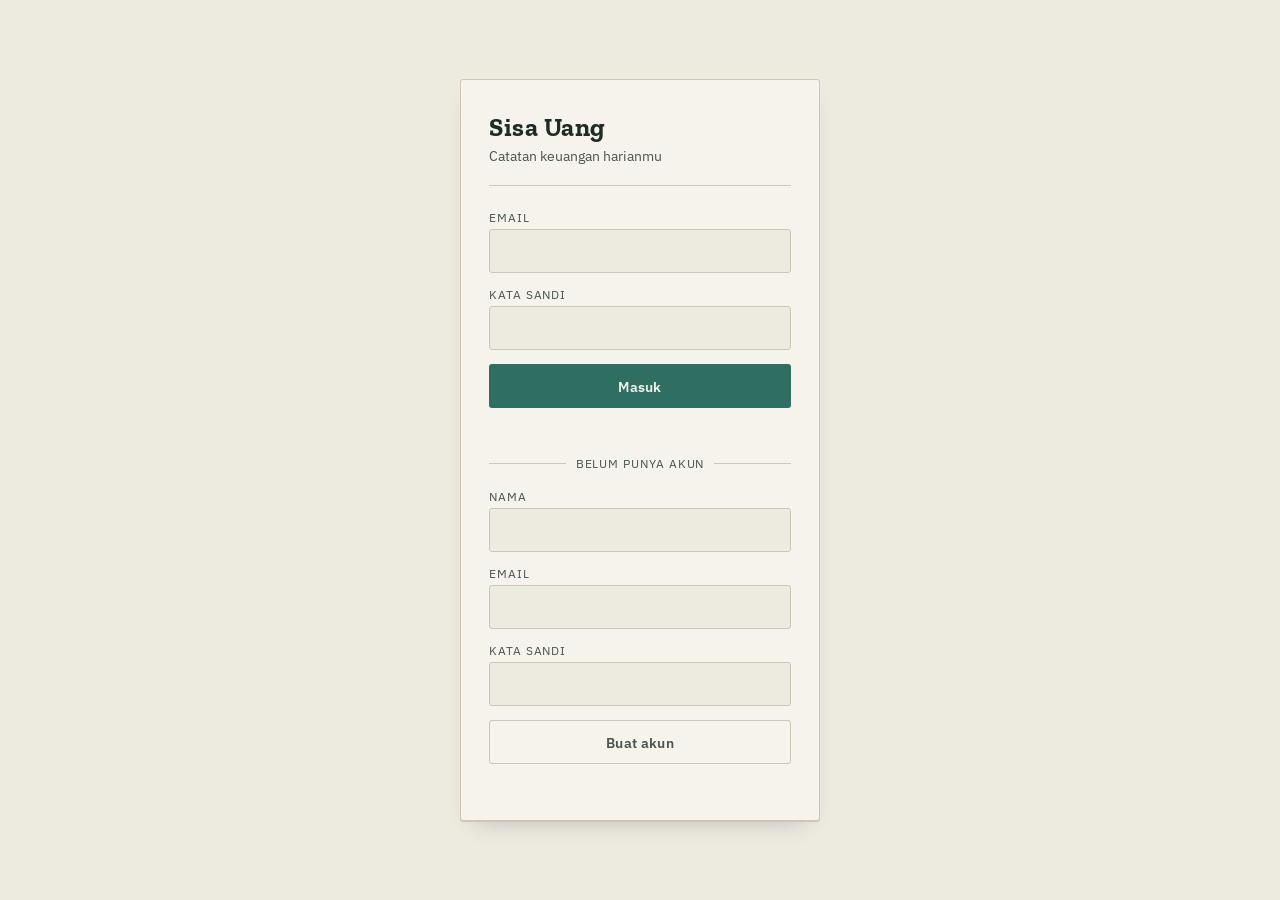
<file: web/index.html>
<!DOCTYPE html>
<html lang="id">
<head>
    <meta charset="UTF-8">
    <meta name="viewport" content="width=device-width, initial-scale=1">
    <title>Sisa Uang</title>
    <link rel="stylesheet" href="style.css">
</head>
<body class="auth-page">
    <div class="passbook">
        <h1 class="passbook-title">Sisa Uang</h1>
        <p class="passbook-subtitle">Catatan keuangan harianmu</p>

        <form id="login-form">
            <div class="field">
                <label for="login-email">Email</label>
                <input type="email" id="login-email" required>
            </div>
            <div class="field">
                <label for="login-password">Kata sandi</label>
                <input type="password" id="login-password" required>
            </div>
            <button type="submit">Masuk</button>
            <p id="login-error" class="error"></p>
        </form>

        <div class="auth-divider">Belum punya akun</div>

        <form id="register-form">
            <div class="field">
                <label for="register-name">Nama</label>
                <input type="text" id="register-name" required>
            </div>
            <div class="field">
                <label for="register-email">Email</label>
                <input type="email" id="register-email" required>
            </div>
            <div class="field">
                <label for="register-password">Kata sandi</label>
                <input type="password" id="register-password" required>
            </div>
            <button type="submit" class="btn-ghost">Buat akun</button>
            <p id="register-error" class="error"></p>
        </form>
    </div>

    <script src="app.js"></script>
</body>
</html>
</file>
<file: web/style.css>
@import url('https://fonts.googleapis.com/css2?family=Zilla+Slab:wght@500;700&family=IBM+Plex+Mono:wght@400;500;600&family=IBM+Plex+Sans:wght@400;500;600&display=swap');

:root {
  --paper: #EDEAE0;
  --paper-raised: #F5F3EB;
  --ink: #1E2B27;
  --ink-soft: #4A5450;
  --teal: #2F6F62;
  --gold: #B9822E;
  --rose: #A8452F;
  --rule: #CFC6B4;
  --radius: 3px;
}

* { box-sizing: border-box; }

body {
  margin: 0;
  background: var(--paper);
  color: var(--ink);
  font-family: 'IBM Plex Sans', sans-serif;
  -webkit-font-smoothing: antialiased;
}

.amount, .hero-value {
  font-family: 'IBM Plex Mono', monospace;
  font-variant-numeric: tabular-nums;
}

:focus-visible {
  outline: 2px solid var(--gold);
  outline-offset: 2px;
}

@media (prefers-reduced-motion: reduce) {
  * { animation: none !important; transition: none !important; }
}

/* ===== Auth pages ===== */
.auth-page {
  min-height: 100vh;
  display: flex;
  align-items: center;
  justify-content: center;
  padding: 24px;
}

.passbook {
  width: 100%;
  max-width: 360px;
  background: var(--paper-raised);
  border: 1px solid var(--rule);
  border-radius: var(--radius);
  padding: 32px 28px;
  box-shadow: 0 1px 0 var(--rule), 0 12px 24px -16px rgba(30,43,39,0.35);
}

.passbook-title {
  font-family: 'Zilla Slab', serif;
  font-weight: 700;
  font-size: 1.6rem;
  letter-spacing: 0.02em;
  margin: 0 0 4px;
}

.passbook-subtitle {
  font-size: 0.85rem;
  color: var(--ink-soft);
  margin: 0 0 24px;
  border-bottom: 1px solid var(--rule);
  padding-bottom: 20px;
}

.field { margin-bottom: 14px; }

.field label {
  display: block;
  font-size: 0.72rem;
  text-transform: uppercase;
  letter-spacing: 0.08em;
  color: var(--ink-soft);
  margin-bottom: 4px;
}

input, select {
  width: 100%;
  padding: 10px;
  border: 1px solid var(--rule);
  border-radius: var(--radius);
  background: var(--paper);
  color: var(--ink);
  font-family: 'IBM Plex Sans', sans-serif;
  font-size: 0.95rem;
}

input:focus, select:focus { border-color: var(--teal); }

button {
  width: 100%;
  padding: 11px;
  border: none;
  border-radius: var(--radius);
  background: var(--teal);
  color: var(--paper-raised);
  font-family: 'IBM Plex Sans', sans-serif;
  font-weight: 600;
  font-size: 0.9rem;
  letter-spacing: 0.02em;
  cursor: pointer;
}
button:hover { background: #285f53; }

.btn-ghost {
  background: transparent;
  color: var(--ink-soft);
  border: 1px solid var(--rule);
}
.btn-ghost:hover { background: var(--paper); color: var(--ink); }

.error {
  min-height: 1.2em;
  font-size: 0.82rem;
  color: var(--rose);
  margin: 8px 0 0;
}
.error.success { color: var(--teal); }

.auth-divider {
  display: flex;
  align-items: center;
  gap: 10px;
  margin: 24px 0 18px;
  color: var(--ink-soft);
  font-size: 0.72rem;
  text-transform: uppercase;
  letter-spacing: 0.08em;
}
.auth-divider::before, .auth-divider::after {
  content: "";
  flex: 1;
  height: 1px;
  background: var(--rule);
}

/* ===== Dashboard ===== */
.dashboard-page {
  max-width: 480px;
  margin: 0 auto;
  padding: 20px 16px 60px;
}

.ledger-header {
  display: flex;
  align-items: baseline;
  justify-content: space-between;
  border-bottom: 2px solid var(--ink);
  padding-bottom: 10px;
  margin-bottom: 22px;
}

.ledger-header .wordmark {
  font-family: 'Zilla Slab', serif;
  font-weight: 700;
  font-size: 1.3rem;
  letter-spacing: 0.04em;
}

.ledger-header .logout {
  width: auto;
  padding: 6px 12px;
  font-size: 0.75rem;
  background: transparent;
  border: 1px solid var(--rule);
  color: var(--ink-soft);
}
.ledger-header .logout:hover { border-color: var(--ink); color: var(--ink); }

.hero {
  position: relative;
  padding: 22px 20px 26px;
  background: var(--paper-raised);
  border: 1px solid var(--rule);
  border-radius: var(--radius);
  margin-bottom: 24px;
}

.hero .eyebrow {
  font-size: 0.72rem;
  text-transform: uppercase;
  letter-spacing: 0.1em;
  color: var(--ink-soft);
  margin: 0 0 6px;
}

.hero-value {
  font-size: 2.4rem;
  font-weight: 600;
  margin: 0;
  line-height: 1.1;
}
.hero-value.tight { color: var(--rose); }
.hero-value.healthy { color: var(--teal); }

.stamp {
  position: absolute;
  top: 18px;
  right: 20px;
  width: 52px;
  height: 52px;
  border: 2px solid var(--gold);
  border-radius: 50%;
  display: flex;
  align-items: center;
  justify-content: center;
  font-family: 'IBM Plex Mono', monospace;
  font-size: 0.75rem;
  font-weight: 600;
  color: #8A5F1E;
  transform: rotate(-8deg);
}

.section { margin-bottom: 24px; }

.section-label {
  font-family: 'Zilla Slab', serif;
  font-weight: 600;
  font-size: 0.95rem;
  border-bottom: 1px solid var(--rule);
  padding-bottom: 6px;
  margin: 0 0 10px;
}

.ledger-row {
  display: flex;
  justify-content: space-between;
  padding: 7px 0;
  border-bottom: 1px dashed var(--rule);
  font-size: 0.92rem;
}
.ledger-row:last-child { border-bottom: none; }
.ledger-row .amount { font-weight: 500; }

.budget-row { display: flex; gap: 8px; align-items: center; }
.budget-row input { flex: 1; }
.budget-row button { width: auto; padding: 10px 16px; }

.tx-form {
  display: grid;
  grid-template-columns: 1fr 1fr;
  gap: 8px;
}
.tx-form .full { grid-column: 1 / -1; }
.tx-form button { grid-column: 1 / -1; width: 100%; }

#transaction-list { list-style: none; margin: 0; padding: 0; }

.tx-item {
  display: flex;
  justify-content: space-between;
  align-items: baseline;
  padding: 9px 0;
  border-bottom: 1px dashed var(--rule);
  font-size: 0.9rem;
  gap: 12px;
}
.tx-item:last-child { border-bottom: none; }

.tx-meta { color: var(--ink-soft); font-size: 0.78rem; }

.tx-item .amount.expense { color: var(--rose); }
.tx-item .amount.income { color: var(--teal); }

.empty-state {
  padding: 20px 0;
  text-align: center;
  color: var(--ink-soft);
  font-size: 0.88rem;
}

/* Touch-friendly minimum tap targets, mobile and desktop alike */
input, select, button {
  min-height: 44px;
}

.book {
  display: block; /* mobile: page-left and page-right just stack in DOM order */
}

@media (min-width: 860px) {
  .dashboard-page {
    max-width: 960px;
    padding: 40px 24px 80px;
  }

  .hero-value {
    font-size: 2.8rem;
  }

  .book {
    display: grid;
    grid-template-columns: 1fr 1fr;
    background: var(--paper-raised);
    border: 1px solid var(--rule);
    border-radius: var(--radius);
    box-shadow: 0 20px 50px -30px rgba(30,43,39,0.4);
  }

  .page {
    padding: 32px 36px;
  }

  .page-left {
    border-right: 1px solid var(--rule);
    position: relative;
  }

  /* the "spine" — a soft shadow evoking where a real book folds */
  .page-left::after {
    content: "";
    position: absolute;
    top: 0; right: -1px; bottom: 0;
    width: 12px;
    background: linear-gradient(to right, rgba(30,43,39,0.08), transparent);
  }
}

.hidden { display: none; }

.tx-item {
  align-items: flex-start;
}

.tx-right {
  display: flex;
  flex-direction: column;
  align-items: flex-end;
  gap: 4px;
}

.tx-actions {
  display: flex;
  gap: 6px;
}

.tx-actions button {
  width: auto;
  min-height: unset;
  padding: 2px 8px;
  font-size: 0.7rem;
  background: transparent;
  border: 1px solid var(--rule);
  color: var(--ink-soft);
}
.tx-actions button:hover { border-color: var(--ink); color: var(--ink); }
.tx-actions .delete-btn:hover { border-color: var(--rose); color: var(--rose); }

.toast {
  position: fixed;
  bottom: 24px;
  left: 50%;
  transform: translateX(-50%) translateY(20px);
  background: var(--ink);
  color: var(--paper-raised);
  padding: 12px 20px;
  border-radius: var(--radius);
  font-size: 0.85rem;
  opacity: 0;
  pointer-events: none;
  transition: opacity 0.2s, transform 0.2s;
  z-index: 100;
  max-width: 90%;
  text-align: center;
}
.toast.show {
  opacity: 1;
  transform: translateX(-50%) translateY(0);
}

.hero-explainer {
  font-size: 0.72rem;
  color: var(--ink-soft);
  margin: 8px 0 0;
}

.progress-wrap { margin-top: 12px; }
.progress-track {
  height: 8px;
  background: var(--paper);
  border: 1px solid var(--rule);
  border-radius: 4px;
  overflow: hidden;
}
.progress-fill {
  height: 100%;
  background: var(--teal);
  width: 0%;
  transition: width 0.3s ease;
}
.progress-fill.warning { background: var(--gold); }
.progress-fill.over { background: var(--rose); }
.progress-label {
  font-size: 0.75rem;
  color: var(--ink-soft);
  margin: 4px 0 0;
}

.filter-bar {
  display: flex;
  flex-wrap: wrap;
  gap: 8px;
  margin-bottom: 12px;
}
.filter-bar select, .filter-bar input {
  flex: 1 1 140px;
  font-size: 0.85rem;
  padding: 8px;
}
.filter-reset {
  flex: 0 0 auto;
  width: auto;
  min-height: unset;
  padding: 8px 12px;
  font-size: 0.8rem;
  background: transparent;
  border: 1px solid var(--rule);
  color: var(--ink-soft);
}
.filter-reset:hover { border-color: var(--ink); color: var(--ink); }

.tx-date-header {
  font-family: 'Zilla Slab', serif;
  font-weight: 600;
  font-size: 0.8rem;
  color: var(--ink-soft);
  padding: 10px 0 4px;
  text-transform: capitalize;
}
.tx-date-header:first-child { padding-top: 0; }

.tx-status {
  text-align: center;
  padding: 16px 0;
  color: var(--ink-soft);
  font-size: 0.85rem;
}
.tx-status.error { color: var(--rose); }

.retry-btn {
  width: auto;
  min-height: unset;
  padding: 4px 10px;
  margin-left: 6px;
  font-size: 0.78rem;
  background: transparent;
  border: 1px solid var(--rule);
  color: inherit;
  cursor: pointer;
}

.header-actions { display: flex; gap: 8px; align-items: center; }
.nav-link {
  font-size: 0.78rem;
  color: var(--ink-soft);
  text-decoration: none;
  padding: 6px 10px;
  border: 1px solid var(--rule);
  border-radius: var(--radius);
}
.nav-link:hover { border-color: var(--ink); color: var(--ink); }

.warning-banner {
  background: var(--paper-raised);
  border: 1px solid var(--rose);
  border-left: 4px solid var(--rose);
  border-radius: var(--radius);
  padding: 12px 14px;
  margin-bottom: 16px;
  font-size: 0.85rem;
  color: var(--rose);
}

.summary-grid { display: grid; grid-template-columns: 1fr 1fr; gap: 10px; }
.summary-card {
  background: var(--paper-raised);
  border: 1px solid var(--rule);
  border-radius: var(--radius);
  padding: 12px;
  display: flex;
  flex-direction: column;
  gap: 4px;
}
.summary-card .label {
  font-size: 0.7rem;
  text-transform: uppercase;
  letter-spacing: 0.06em;
  color: var(--ink-soft);
}
.summary-card .value {
  font-family: 'IBM Plex Mono', monospace;
  font-size: 1rem;
  font-weight: 600;
}
.summary-card .value.tight { color: var(--rose); }
.summary-card .value.healthy { color: var(--teal); }

.chart-wrap {
  background: var(--paper-raised);
  border: 1px solid var(--rule);
  border-radius: var(--radius);
  padding: 16px;
  height: 260px;
}

@media (min-width: 600px) {
  .summary-grid { grid-template-columns: repeat(4, 1fr); }
}
</file>
